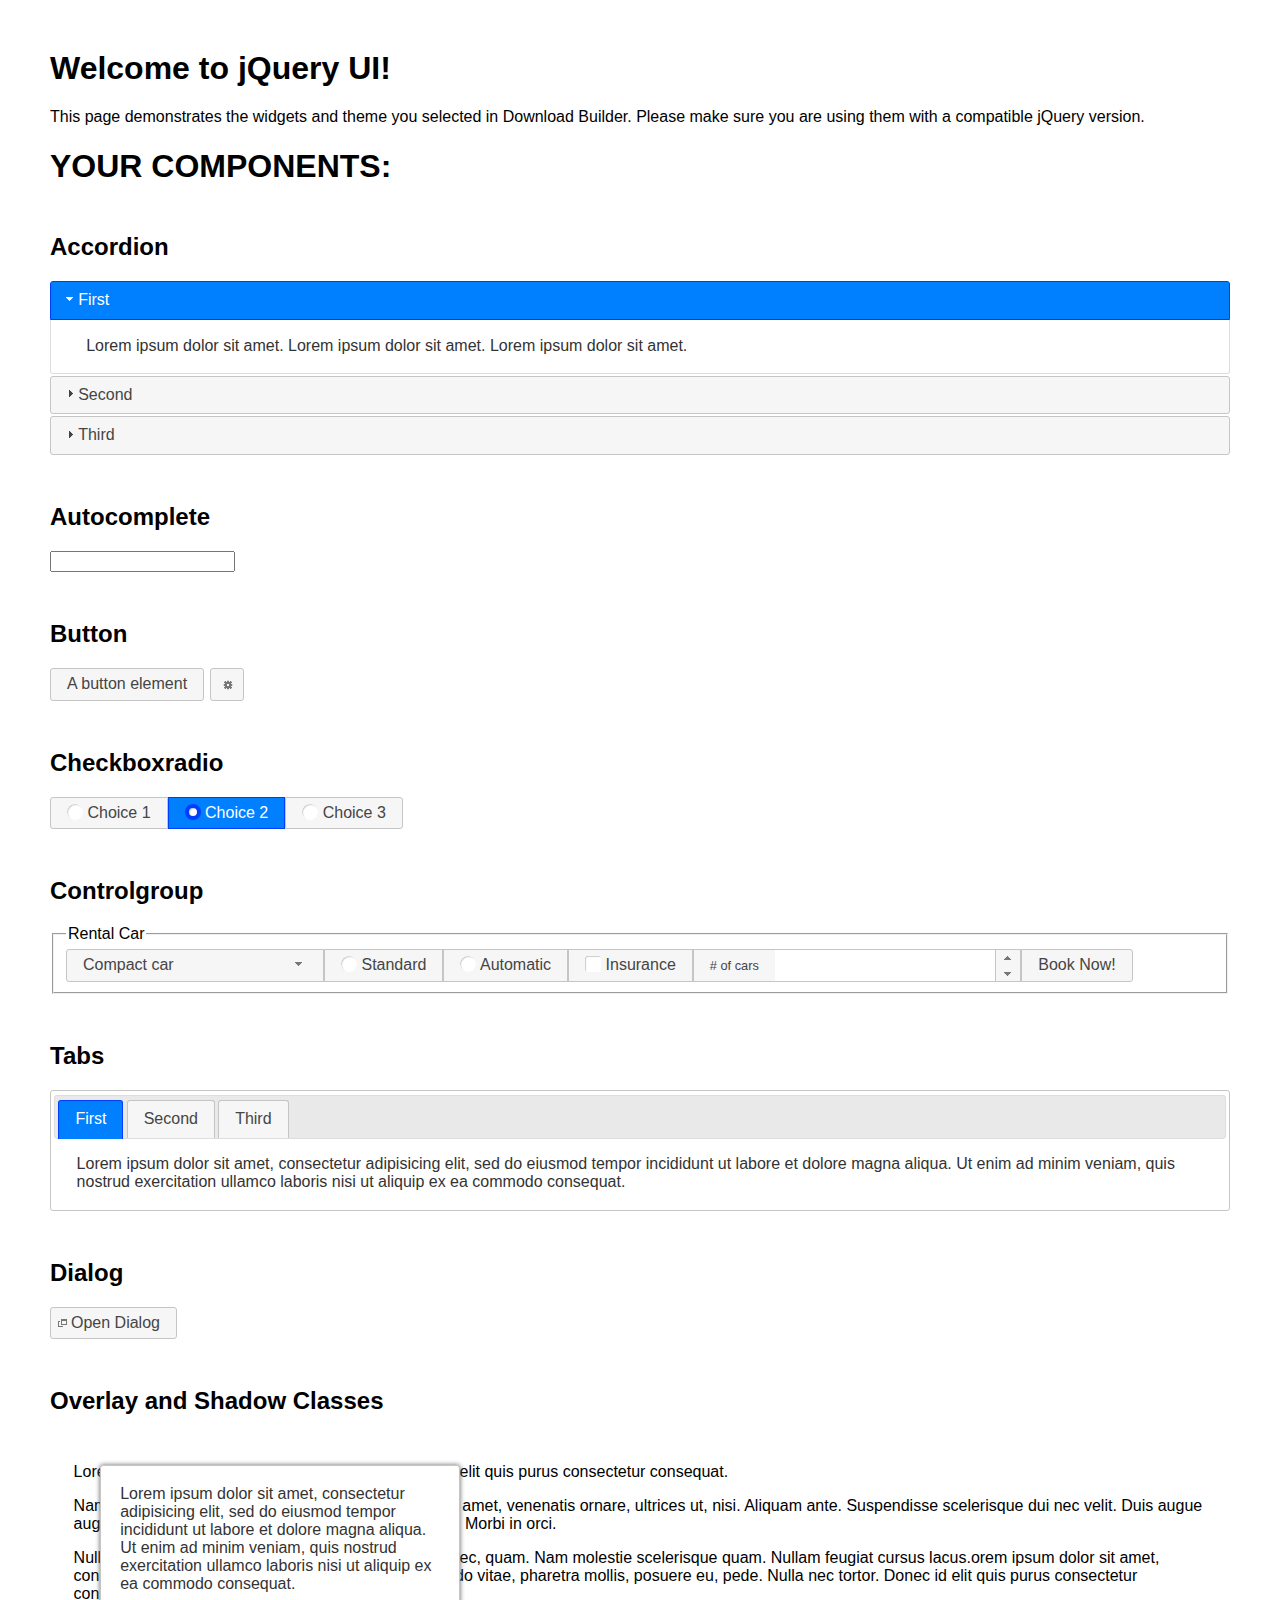
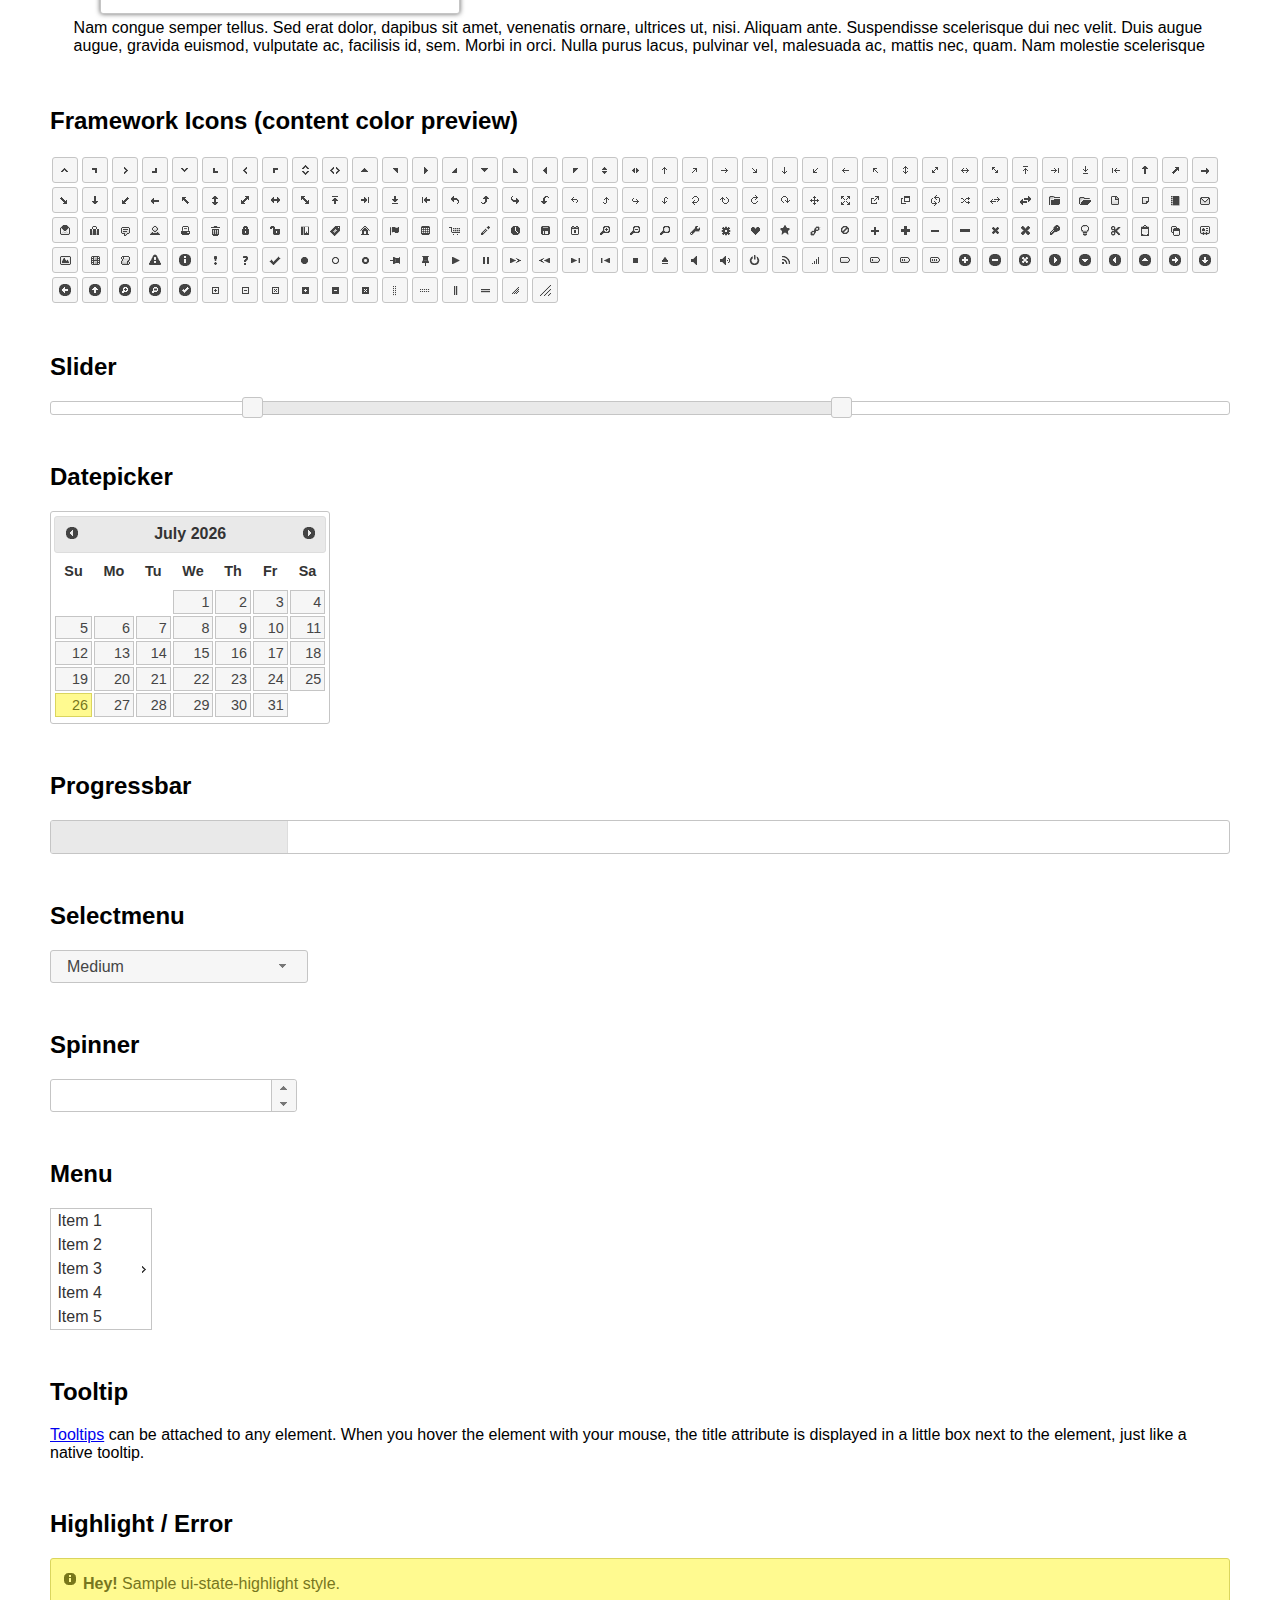
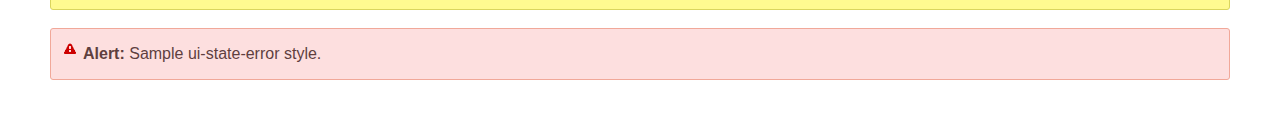
<file: static/vendor/jqueryui/index.html>
<!doctype html>
<html lang="us">
<head>
	<meta charset="utf-8">
	<title>jQuery UI Example Page</title>
	<link href="jquery-ui.css" rel="stylesheet">
	<style>
	body{
		font-family: "Trebuchet MS", sans-serif;
		margin: 50px;
	}
	.demoHeaders {
		margin-top: 2em;
	}
	#dialog-link {
		padding: .4em 1em .4em 20px;
		text-decoration: none;
		position: relative;
	}
	#dialog-link span.ui-icon {
		margin: 0 5px 0 0;
		position: absolute;
		left: .2em;
		top: 50%;
		margin-top: -8px;
	}
	#icons {
		margin: 0;
		padding: 0;
	}
	#icons li {
		margin: 2px;
		position: relative;
		padding: 4px 0;
		cursor: pointer;
		float: left;
		list-style: none;
	}
	#icons span.ui-icon {
		float: left;
		margin: 0 4px;
	}
	.fakewindowcontain .ui-widget-overlay {
		position: absolute;
	}
	select {
		width: 200px;
	}
	</style>
</head>
<body>

<h1>Welcome to jQuery UI!</h1>

<div class="ui-widget">
	<p>This page demonstrates the widgets and theme you selected in Download Builder. Please make sure you are using them with a compatible jQuery version.</p>
</div>

<h1>YOUR COMPONENTS:</h1>


<!-- Accordion -->
<h2 class="demoHeaders">Accordion</h2>
<div id="accordion">
	<h3>First</h3>
	<div>Lorem ipsum dolor sit amet. Lorem ipsum dolor sit amet. Lorem ipsum dolor sit amet.</div>
	<h3>Second</h3>
	<div>Phasellus mattis tincidunt nibh.</div>
	<h3>Third</h3>
	<div>Nam dui erat, auctor a, dignissim quis.</div>
</div>



<!-- Autocomplete -->
<h2 class="demoHeaders">Autocomplete</h2>
<div>
	<input id="autocomplete" title="type &quot;a&quot;">
</div>



<!-- Button -->
<h2 class="demoHeaders">Button</h2>
<button id="button">A button element</button>
<button id="button-icon">An icon-only button</button>



<!-- Checkboxradio -->
<h2 class="demoHeaders">Checkboxradio</h2>
<form style="margin-top: 1em;">
	<div id="radioset">
		<input type="radio" id="radio1" name="radio"><label for="radio1">Choice 1</label>
		<input type="radio" id="radio2" name="radio" checked="checked"><label for="radio2">Choice 2</label>
		<input type="radio" id="radio3" name="radio"><label for="radio3">Choice 3</label>
	</div>
</form>



<!-- Controlgroup -->
<h2 class="demoHeaders">Controlgroup</h2>
<fieldset>
	<legend>Rental Car</legend>
	<div id="controlgroup">
		<select id="car-type">
			<option>Compact car</option>
			<option>Midsize car</option>
			<option>Full size car</option>
			<option>SUV</option>
			<option>Luxury</option>
			<option>Truck</option>
			<option>Van</option>
		</select>
		<label for="transmission-standard">Standard</label>
		<input type="radio" name="transmission" id="transmission-standard">
		<label for="transmission-automatic">Automatic</label>
		<input type="radio" name="transmission" id="transmission-automatic">
		<label for="insurance">Insurance</label>
		<input type="checkbox" name="insurance" id="insurance">
		<label for="horizontal-spinner" class="ui-controlgroup-label"># of cars</label>
		<input id="horizontal-spinner" class="ui-spinner-input">
		<button>Book Now!</button>
	</div>
</fieldset>



<!-- Tabs -->
<h2 class="demoHeaders">Tabs</h2>
<div id="tabs">
	<ul>
		<li><a href="#tabs-1">First</a></li>
		<li><a href="#tabs-2">Second</a></li>
		<li><a href="#tabs-3">Third</a></li>
	</ul>
	<div id="tabs-1">Lorem ipsum dolor sit amet, consectetur adipisicing elit, sed do eiusmod tempor incididunt ut labore et dolore magna aliqua. Ut enim ad minim veniam, quis nostrud exercitation ullamco laboris nisi ut aliquip ex ea commodo consequat.</div>
	<div id="tabs-2">Phasellus mattis tincidunt nibh. Cras orci urna, blandit id, pretium vel, aliquet ornare, felis. Maecenas scelerisque sem non nisl. Fusce sed lorem in enim dictum bibendum.</div>
	<div id="tabs-3">Nam dui erat, auctor a, dignissim quis, sollicitudin eu, felis. Pellentesque nisi urna, interdum eget, sagittis et, consequat vestibulum, lacus. Mauris porttitor ullamcorper augue.</div>
</div>



<h2 class="demoHeaders">Dialog</h2>
<p>
	<button id="dialog-link" class="ui-button ui-corner-all ui-widget">
		<span class="ui-icon ui-icon-newwin"></span>Open Dialog
	</button>
</p>

<h2 class="demoHeaders">Overlay and Shadow Classes</h2>
<div style="position: relative; width: 96%; height: 200px; padding:1% 2%; overflow:hidden;" class="fakewindowcontain">
	<p>Lorem ipsum dolor sit amet,  Nulla nec tortor. Donec id elit quis purus consectetur consequat. </p><p>Nam congue semper tellus. Sed erat dolor, dapibus sit amet, venenatis ornare, ultrices ut, nisi. Aliquam ante. Suspendisse scelerisque dui nec velit. Duis augue augue, gravida euismod, vulputate ac, facilisis id, sem. Morbi in orci. </p><p>Nulla purus lacus, pulvinar vel, malesuada ac, mattis nec, quam. Nam molestie scelerisque quam. Nullam feugiat cursus lacus.orem ipsum dolor sit amet, consectetur adipiscing elit. Donec libero risus, commodo vitae, pharetra mollis, posuere eu, pede. Nulla nec tortor. Donec id elit quis purus consectetur consequat. </p><p>Nam congue semper tellus. Sed erat dolor, dapibus sit amet, venenatis ornare, ultrices ut, nisi. Aliquam ante. Suspendisse scelerisque dui nec velit. Duis augue augue, gravida euismod, vulputate ac, facilisis id, sem. Morbi in orci. Nulla purus lacus, pulvinar vel, malesuada ac, mattis nec, quam. Nam molestie scelerisque quam. </p><p>Nullam feugiat cursus lacus.orem ipsum dolor sit amet, consectetur adipiscing elit. Donec libero risus, commodo vitae, pharetra mollis, posuere eu, pede. Nulla nec tortor. Donec id elit quis purus consectetur consequat. Nam congue semper tellus. Sed erat dolor, dapibus sit amet, venenatis ornare, ultrices ut, nisi. Aliquam ante. </p><p>Suspendisse scelerisque dui nec velit. Duis augue augue, gravida euismod, vulputate ac, facilisis id, sem. Morbi in orci. Nulla purus lacus, pulvinar vel, malesuada ac, mattis nec, quam. Nam molestie scelerisque quam. Nullam feugiat cursus lacus.orem ipsum dolor sit amet, consectetur adipiscing elit. Donec libero risus, commodo vitae, pharetra mollis, posuere eu, pede. Nulla nec tortor. Donec id elit quis purus consectetur consequat. Nam congue semper tellus. Sed erat dolor, dapibus sit amet, venenatis ornare, ultrices ut, nisi. </p>

	<!-- ui-dialog -->
	<div class="ui-widget-overlay ui-front"></div>
	<div style="position: absolute; width: 320px; left: 50px; top: 30px; padding: 1.2em" class="ui-widget ui-front ui-widget-content ui-corner-all ui-widget-shadow">
		Lorem ipsum dolor sit amet, consectetur adipisicing elit, sed do eiusmod tempor incididunt ut labore et dolore magna aliqua. Ut enim ad minim veniam, quis nostrud exercitation ullamco laboris nisi ut aliquip ex ea commodo consequat.
	</div>

</div>

<!-- ui-dialog -->
<div id="dialog" title="Dialog Title">
	<p>Lorem ipsum dolor sit amet, consectetur adipisicing elit, sed do eiusmod tempor incididunt ut labore et dolore magna aliqua. Ut enim ad minim veniam, quis nostrud exercitation ullamco laboris nisi ut aliquip ex ea commodo consequat.</p>
</div>



<h2 class="demoHeaders">Framework Icons (content color preview)</h2>
<ul id="icons" class="ui-widget ui-helper-clearfix">
	<li class="ui-state-default ui-corner-all" title=".ui-icon-caret-1-n"><span class="ui-icon ui-icon-caret-1-n"></span></li>
	<li class="ui-state-default ui-corner-all" title=".ui-icon-caret-1-ne"><span class="ui-icon ui-icon-caret-1-ne"></span></li>
	<li class="ui-state-default ui-corner-all" title=".ui-icon-caret-1-e"><span class="ui-icon ui-icon-caret-1-e"></span></li>
	<li class="ui-state-default ui-corner-all" title=".ui-icon-caret-1-se"><span class="ui-icon ui-icon-caret-1-se"></span></li>
	<li class="ui-state-default ui-corner-all" title=".ui-icon-caret-1-s"><span class="ui-icon ui-icon-caret-1-s"></span></li>
	<li class="ui-state-default ui-corner-all" title=".ui-icon-caret-1-sw"><span class="ui-icon ui-icon-caret-1-sw"></span></li>
	<li class="ui-state-default ui-corner-all" title=".ui-icon-caret-1-w"><span class="ui-icon ui-icon-caret-1-w"></span></li>
	<li class="ui-state-default ui-corner-all" title=".ui-icon-caret-1-nw"><span class="ui-icon ui-icon-caret-1-nw"></span></li>
	<li class="ui-state-default ui-corner-all" title=".ui-icon-caret-2-n-s"><span class="ui-icon ui-icon-caret-2-n-s"></span></li>
	<li class="ui-state-default ui-corner-all" title=".ui-icon-caret-2-e-w"><span class="ui-icon ui-icon-caret-2-e-w"></span></li>
	<li class="ui-state-default ui-corner-all" title=".ui-icon-triangle-1-n"><span class="ui-icon ui-icon-triangle-1-n"></span></li>
	<li class="ui-state-default ui-corner-all" title=".ui-icon-triangle-1-ne"><span class="ui-icon ui-icon-triangle-1-ne"></span></li>
	<li class="ui-state-default ui-corner-all" title=".ui-icon-triangle-1-e"><span class="ui-icon ui-icon-triangle-1-e"></span></li>
	<li class="ui-state-default ui-corner-all" title=".ui-icon-triangle-1-se"><span class="ui-icon ui-icon-triangle-1-se"></span></li>
	<li class="ui-state-default ui-corner-all" title=".ui-icon-triangle-1-s"><span class="ui-icon ui-icon-triangle-1-s"></span></li>
	<li class="ui-state-default ui-corner-all" title=".ui-icon-triangle-1-sw"><span class="ui-icon ui-icon-triangle-1-sw"></span></li>
	<li class="ui-state-default ui-corner-all" title=".ui-icon-triangle-1-w"><span class="ui-icon ui-icon-triangle-1-w"></span></li>
	<li class="ui-state-default ui-corner-all" title=".ui-icon-triangle-1-nw"><span class="ui-icon ui-icon-triangle-1-nw"></span></li>
	<li class="ui-state-default ui-corner-all" title=".ui-icon-triangle-2-n-s"><span class="ui-icon ui-icon-triangle-2-n-s"></span></li>
	<li class="ui-state-default ui-corner-all" title=".ui-icon-triangle-2-e-w"><span class="ui-icon ui-icon-triangle-2-e-w"></span></li>
	<li class="ui-state-default ui-corner-all" title=".ui-icon-arrow-1-n"><span class="ui-icon ui-icon-arrow-1-n"></span></li>
	<li class="ui-state-default ui-corner-all" title=".ui-icon-arrow-1-ne"><span class="ui-icon ui-icon-arrow-1-ne"></span></li>
	<li class="ui-state-default ui-corner-all" title=".ui-icon-arrow-1-e"><span class="ui-icon ui-icon-arrow-1-e"></span></li>
	<li class="ui-state-default ui-corner-all" title=".ui-icon-arrow-1-se"><span class="ui-icon ui-icon-arrow-1-se"></span></li>
	<li class="ui-state-default ui-corner-all" title=".ui-icon-arrow-1-s"><span class="ui-icon ui-icon-arrow-1-s"></span></li>
	<li class="ui-state-default ui-corner-all" title=".ui-icon-arrow-1-sw"><span class="ui-icon ui-icon-arrow-1-sw"></span></li>
	<li class="ui-state-default ui-corner-all" title=".ui-icon-arrow-1-w"><span class="ui-icon ui-icon-arrow-1-w"></span></li>
	<li class="ui-state-default ui-corner-all" title=".ui-icon-arrow-1-nw"><span class="ui-icon ui-icon-arrow-1-nw"></span></li>
	<li class="ui-state-default ui-corner-all" title=".ui-icon-arrow-2-n-s"><span class="ui-icon ui-icon-arrow-2-n-s"></span></li>
	<li class="ui-state-default ui-corner-all" title=".ui-icon-arrow-2-ne-sw"><span class="ui-icon ui-icon-arrow-2-ne-sw"></span></li>
	<li class="ui-state-default ui-corner-all" title=".ui-icon-arrow-2-e-w"><span class="ui-icon ui-icon-arrow-2-e-w"></span></li>
	<li class="ui-state-default ui-corner-all" title=".ui-icon-arrow-2-se-nw"><span class="ui-icon ui-icon-arrow-2-se-nw"></span></li>
	<li class="ui-state-default ui-corner-all" title=".ui-icon-arrowstop-1-n"><span class="ui-icon ui-icon-arrowstop-1-n"></span></li>
	<li class="ui-state-default ui-corner-all" title=".ui-icon-arrowstop-1-e"><span class="ui-icon ui-icon-arrowstop-1-e"></span></li>
	<li class="ui-state-default ui-corner-all" title=".ui-icon-arrowstop-1-s"><span class="ui-icon ui-icon-arrowstop-1-s"></span></li>
	<li class="ui-state-default ui-corner-all" title=".ui-icon-arrowstop-1-w"><span class="ui-icon ui-icon-arrowstop-1-w"></span></li>
	<li class="ui-state-default ui-corner-all" title=".ui-icon-arrowthick-1-n"><span class="ui-icon ui-icon-arrowthick-1-n"></span></li>
	<li class="ui-state-default ui-corner-all" title=".ui-icon-arrowthick-1-ne"><span class="ui-icon ui-icon-arrowthick-1-ne"></span></li>
	<li class="ui-state-default ui-corner-all" title=".ui-icon-arrowthick-1-e"><span class="ui-icon ui-icon-arrowthick-1-e"></span></li>
	<li class="ui-state-default ui-corner-all" title=".ui-icon-arrowthick-1-se"><span class="ui-icon ui-icon-arrowthick-1-se"></span></li>
	<li class="ui-state-default ui-corner-all" title=".ui-icon-arrowthick-1-s"><span class="ui-icon ui-icon-arrowthick-1-s"></span></li>
	<li class="ui-state-default ui-corner-all" title=".ui-icon-arrowthick-1-sw"><span class="ui-icon ui-icon-arrowthick-1-sw"></span></li>
	<li class="ui-state-default ui-corner-all" title=".ui-icon-arrowthick-1-w"><span class="ui-icon ui-icon-arrowthick-1-w"></span></li>
	<li class="ui-state-default ui-corner-all" title=".ui-icon-arrowthick-1-nw"><span class="ui-icon ui-icon-arrowthick-1-nw"></span></li>
	<li class="ui-state-default ui-corner-all" title=".ui-icon-arrowthick-2-n-s"><span class="ui-icon ui-icon-arrowthick-2-n-s"></span></li>
	<li class="ui-state-default ui-corner-all" title=".ui-icon-arrowthick-2-ne-sw"><span class="ui-icon ui-icon-arrowthick-2-ne-sw"></span></li>
	<li class="ui-state-default ui-corner-all" title=".ui-icon-arrowthick-2-e-w"><span class="ui-icon ui-icon-arrowthick-2-e-w"></span></li>
	<li class="ui-state-default ui-corner-all" title=".ui-icon-arrowthick-2-se-nw"><span class="ui-icon ui-icon-arrowthick-2-se-nw"></span></li>
	<li class="ui-state-default ui-corner-all" title=".ui-icon-arrowthickstop-1-n"><span class="ui-icon ui-icon-arrowthickstop-1-n"></span></li>
	<li class="ui-state-default ui-corner-all" title=".ui-icon-arrowthickstop-1-e"><span class="ui-icon ui-icon-arrowthickstop-1-e"></span></li>
	<li class="ui-state-default ui-corner-all" title=".ui-icon-arrowthickstop-1-s"><span class="ui-icon ui-icon-arrowthickstop-1-s"></span></li>
	<li class="ui-state-default ui-corner-all" title=".ui-icon-arrowthickstop-1-w"><span class="ui-icon ui-icon-arrowthickstop-1-w"></span></li>
	<li class="ui-state-default ui-corner-all" title=".ui-icon-arrowreturnthick-1-w"><span class="ui-icon ui-icon-arrowreturnthick-1-w"></span></li>
	<li class="ui-state-default ui-corner-all" title=".ui-icon-arrowreturnthick-1-n"><span class="ui-icon ui-icon-arrowreturnthick-1-n"></span></li>
	<li class="ui-state-default ui-corner-all" title=".ui-icon-arrowreturnthick-1-e"><span class="ui-icon ui-icon-arrowreturnthick-1-e"></span></li>
	<li class="ui-state-default ui-corner-all" title=".ui-icon-arrowreturnthick-1-s"><span class="ui-icon ui-icon-arrowreturnthick-1-s"></span></li>
	<li class="ui-state-default ui-corner-all" title=".ui-icon-arrowreturn-1-w"><span class="ui-icon ui-icon-arrowreturn-1-w"></span></li>
	<li class="ui-state-default ui-corner-all" title=".ui-icon-arrowreturn-1-n"><span class="ui-icon ui-icon-arrowreturn-1-n"></span></li>
	<li class="ui-state-default ui-corner-all" title=".ui-icon-arrowreturn-1-e"><span class="ui-icon ui-icon-arrowreturn-1-e"></span></li>
	<li class="ui-state-default ui-corner-all" title=".ui-icon-arrowreturn-1-s"><span class="ui-icon ui-icon-arrowreturn-1-s"></span></li>
	<li class="ui-state-default ui-corner-all" title=".ui-icon-arrowrefresh-1-w"><span class="ui-icon ui-icon-arrowrefresh-1-w"></span></li>
	<li class="ui-state-default ui-corner-all" title=".ui-icon-arrowrefresh-1-n"><span class="ui-icon ui-icon-arrowrefresh-1-n"></span></li>
	<li class="ui-state-default ui-corner-all" title=".ui-icon-arrowrefresh-1-e"><span class="ui-icon ui-icon-arrowrefresh-1-e"></span></li>
	<li class="ui-state-default ui-corner-all" title=".ui-icon-arrowrefresh-1-s"><span class="ui-icon ui-icon-arrowrefresh-1-s"></span></li>
	<li class="ui-state-default ui-corner-all" title=".ui-icon-arrow-4"><span class="ui-icon ui-icon-arrow-4"></span></li>
	<li class="ui-state-default ui-corner-all" title=".ui-icon-arrow-4-diag"><span class="ui-icon ui-icon-arrow-4-diag"></span></li>
	<li class="ui-state-default ui-corner-all" title=".ui-icon-extlink"><span class="ui-icon ui-icon-extlink"></span></li>
	<li class="ui-state-default ui-corner-all" title=".ui-icon-newwin"><span class="ui-icon ui-icon-newwin"></span></li>
	<li class="ui-state-default ui-corner-all" title=".ui-icon-refresh"><span class="ui-icon ui-icon-refresh"></span></li>
	<li class="ui-state-default ui-corner-all" title=".ui-icon-shuffle"><span class="ui-icon ui-icon-shuffle"></span></li>
	<li class="ui-state-default ui-corner-all" title=".ui-icon-transfer-e-w"><span class="ui-icon ui-icon-transfer-e-w"></span></li>
	<li class="ui-state-default ui-corner-all" title=".ui-icon-transferthick-e-w"><span class="ui-icon ui-icon-transferthick-e-w"></span></li>
	<li class="ui-state-default ui-corner-all" title=".ui-icon-folder-collapsed"><span class="ui-icon ui-icon-folder-collapsed"></span></li>
	<li class="ui-state-default ui-corner-all" title=".ui-icon-folder-open"><span class="ui-icon ui-icon-folder-open"></span></li>
	<li class="ui-state-default ui-corner-all" title=".ui-icon-document"><span class="ui-icon ui-icon-document"></span></li>
	<li class="ui-state-default ui-corner-all" title=".ui-icon-document-b"><span class="ui-icon ui-icon-document-b"></span></li>
	<li class="ui-state-default ui-corner-all" title=".ui-icon-note"><span class="ui-icon ui-icon-note"></span></li>
	<li class="ui-state-default ui-corner-all" title=".ui-icon-mail-closed"><span class="ui-icon ui-icon-mail-closed"></span></li>
	<li class="ui-state-default ui-corner-all" title=".ui-icon-mail-open"><span class="ui-icon ui-icon-mail-open"></span></li>
	<li class="ui-state-default ui-corner-all" title=".ui-icon-suitcase"><span class="ui-icon ui-icon-suitcase"></span></li>
	<li class="ui-state-default ui-corner-all" title=".ui-icon-comment"><span class="ui-icon ui-icon-comment"></span></li>
	<li class="ui-state-default ui-corner-all" title=".ui-icon-person"><span class="ui-icon ui-icon-person"></span></li>
	<li class="ui-state-default ui-corner-all" title=".ui-icon-print"><span class="ui-icon ui-icon-print"></span></li>
	<li class="ui-state-default ui-corner-all" title=".ui-icon-trash"><span class="ui-icon ui-icon-trash"></span></li>
	<li class="ui-state-default ui-corner-all" title=".ui-icon-locked"><span class="ui-icon ui-icon-locked"></span></li>
	<li class="ui-state-default ui-corner-all" title=".ui-icon-unlocked"><span class="ui-icon ui-icon-unlocked"></span></li>
	<li class="ui-state-default ui-corner-all" title=".ui-icon-bookmark"><span class="ui-icon ui-icon-bookmark"></span></li>
	<li class="ui-state-default ui-corner-all" title=".ui-icon-tag"><span class="ui-icon ui-icon-tag"></span></li>
	<li class="ui-state-default ui-corner-all" title=".ui-icon-home"><span class="ui-icon ui-icon-home"></span></li>
	<li class="ui-state-default ui-corner-all" title=".ui-icon-flag"><span class="ui-icon ui-icon-flag"></span></li>
	<li class="ui-state-default ui-corner-all" title=".ui-icon-calculator"><span class="ui-icon ui-icon-calculator"></span></li>
	<li class="ui-state-default ui-corner-all" title=".ui-icon-cart"><span class="ui-icon ui-icon-cart"></span></li>
	<li class="ui-state-default ui-corner-all" title=".ui-icon-pencil"><span class="ui-icon ui-icon-pencil"></span></li>
	<li class="ui-state-default ui-corner-all" title=".ui-icon-clock"><span class="ui-icon ui-icon-clock"></span></li>
	<li class="ui-state-default ui-corner-all" title=".ui-icon-disk"><span class="ui-icon ui-icon-disk"></span></li>
	<li class="ui-state-default ui-corner-all" title=".ui-icon-calendar"><span class="ui-icon ui-icon-calendar"></span></li>
	<li class="ui-state-default ui-corner-all" title=".ui-icon-zoomin"><span class="ui-icon ui-icon-zoomin"></span></li>
	<li class="ui-state-default ui-corner-all" title=".ui-icon-zoomout"><span class="ui-icon ui-icon-zoomout"></span></li>
	<li class="ui-state-default ui-corner-all" title=".ui-icon-search"><span class="ui-icon ui-icon-search"></span></li>
	<li class="ui-state-default ui-corner-all" title=".ui-icon-wrench"><span class="ui-icon ui-icon-wrench"></span></li>
	<li class="ui-state-default ui-corner-all" title=".ui-icon-gear"><span class="ui-icon ui-icon-gear"></span></li>
	<li class="ui-state-default ui-corner-all" title=".ui-icon-heart"><span class="ui-icon ui-icon-heart"></span></li>
	<li class="ui-state-default ui-corner-all" title=".ui-icon-star"><span class="ui-icon ui-icon-star"></span></li>
	<li class="ui-state-default ui-corner-all" title=".ui-icon-link"><span class="ui-icon ui-icon-link"></span></li>
	<li class="ui-state-default ui-corner-all" title=".ui-icon-cancel"><span class="ui-icon ui-icon-cancel"></span></li>
	<li class="ui-state-default ui-corner-all" title=".ui-icon-plus"><span class="ui-icon ui-icon-plus"></span></li>
	<li class="ui-state-default ui-corner-all" title=".ui-icon-plusthick"><span class="ui-icon ui-icon-plusthick"></span></li>
	<li class="ui-state-default ui-corner-all" title=".ui-icon-minus"><span class="ui-icon ui-icon-minus"></span></li>
	<li class="ui-state-default ui-corner-all" title=".ui-icon-minusthick"><span class="ui-icon ui-icon-minusthick"></span></li>
	<li class="ui-state-default ui-corner-all" title=".ui-icon-close"><span class="ui-icon ui-icon-close"></span></li>
	<li class="ui-state-default ui-corner-all" title=".ui-icon-closethick"><span class="ui-icon ui-icon-closethick"></span></li>
	<li class="ui-state-default ui-corner-all" title=".ui-icon-key"><span class="ui-icon ui-icon-key"></span></li>
	<li class="ui-state-default ui-corner-all" title=".ui-icon-lightbulb"><span class="ui-icon ui-icon-lightbulb"></span></li>
	<li class="ui-state-default ui-corner-all" title=".ui-icon-scissors"><span class="ui-icon ui-icon-scissors"></span></li>
	<li class="ui-state-default ui-corner-all" title=".ui-icon-clipboard"><span class="ui-icon ui-icon-clipboard"></span></li>
	<li class="ui-state-default ui-corner-all" title=".ui-icon-copy"><span class="ui-icon ui-icon-copy"></span></li>
	<li class="ui-state-default ui-corner-all" title=".ui-icon-contact"><span class="ui-icon ui-icon-contact"></span></li>
	<li class="ui-state-default ui-corner-all" title=".ui-icon-image"><span class="ui-icon ui-icon-image"></span></li>
	<li class="ui-state-default ui-corner-all" title=".ui-icon-video"><span class="ui-icon ui-icon-video"></span></li>
	<li class="ui-state-default ui-corner-all" title=".ui-icon-script"><span class="ui-icon ui-icon-script"></span></li>
	<li class="ui-state-default ui-corner-all" title=".ui-icon-alert"><span class="ui-icon ui-icon-alert"></span></li>
	<li class="ui-state-default ui-corner-all" title=".ui-icon-info"><span class="ui-icon ui-icon-info"></span></li>
	<li class="ui-state-default ui-corner-all" title=".ui-icon-notice"><span class="ui-icon ui-icon-notice"></span></li>
	<li class="ui-state-default ui-corner-all" title=".ui-icon-help"><span class="ui-icon ui-icon-help"></span></li>
	<li class="ui-state-default ui-corner-all" title=".ui-icon-check"><span class="ui-icon ui-icon-check"></span></li>
	<li class="ui-state-default ui-corner-all" title=".ui-icon-bullet"><span class="ui-icon ui-icon-bullet"></span></li>
	<li class="ui-state-default ui-corner-all" title=".ui-icon-radio-off"><span class="ui-icon ui-icon-radio-off"></span></li>
	<li class="ui-state-default ui-corner-all" title=".ui-icon-radio-on"><span class="ui-icon ui-icon-radio-on"></span></li>
	<li class="ui-state-default ui-corner-all" title=".ui-icon-pin-w"><span class="ui-icon ui-icon-pin-w"></span></li>
	<li class="ui-state-default ui-corner-all" title=".ui-icon-pin-s"><span class="ui-icon ui-icon-pin-s"></span></li>
	<li class="ui-state-default ui-corner-all" title=".ui-icon-play"><span class="ui-icon ui-icon-play"></span></li>
	<li class="ui-state-default ui-corner-all" title=".ui-icon-pause"><span class="ui-icon ui-icon-pause"></span></li>
	<li class="ui-state-default ui-corner-all" title=".ui-icon-seek-next"><span class="ui-icon ui-icon-seek-next"></span></li>
	<li class="ui-state-default ui-corner-all" title=".ui-icon-seek-prev"><span class="ui-icon ui-icon-seek-prev"></span></li>
	<li class="ui-state-default ui-corner-all" title=".ui-icon-seek-end"><span class="ui-icon ui-icon-seek-end"></span></li>
	<li class="ui-state-default ui-corner-all" title=".ui-icon-seek-first"><span class="ui-icon ui-icon-seek-first"></span></li>
	<li class="ui-state-default ui-corner-all" title=".ui-icon-stop"><span class="ui-icon ui-icon-stop"></span></li>
	<li class="ui-state-default ui-corner-all" title=".ui-icon-eject"><span class="ui-icon ui-icon-eject"></span></li>
	<li class="ui-state-default ui-corner-all" title=".ui-icon-volume-off"><span class="ui-icon ui-icon-volume-off"></span></li>
	<li class="ui-state-default ui-corner-all" title=".ui-icon-volume-on"><span class="ui-icon ui-icon-volume-on"></span></li>
	<li class="ui-state-default ui-corner-all" title=".ui-icon-power"><span class="ui-icon ui-icon-power"></span></li>
	<li class="ui-state-default ui-corner-all" title=".ui-icon-signal-diag"><span class="ui-icon ui-icon-signal-diag"></span></li>
	<li class="ui-state-default ui-corner-all" title=".ui-icon-signal"><span class="ui-icon ui-icon-signal"></span></li>
	<li class="ui-state-default ui-corner-all" title=".ui-icon-battery-0"><span class="ui-icon ui-icon-battery-0"></span></li>
	<li class="ui-state-default ui-corner-all" title=".ui-icon-battery-1"><span class="ui-icon ui-icon-battery-1"></span></li>
	<li class="ui-state-default ui-corner-all" title=".ui-icon-battery-2"><span class="ui-icon ui-icon-battery-2"></span></li>
	<li class="ui-state-default ui-corner-all" title=".ui-icon-battery-3"><span class="ui-icon ui-icon-battery-3"></span></li>
	<li class="ui-state-default ui-corner-all" title=".ui-icon-circle-plus"><span class="ui-icon ui-icon-circle-plus"></span></li>
	<li class="ui-state-default ui-corner-all" title=".ui-icon-circle-minus"><span class="ui-icon ui-icon-circle-minus"></span></li>
	<li class="ui-state-default ui-corner-all" title=".ui-icon-circle-close"><span class="ui-icon ui-icon-circle-close"></span></li>
	<li class="ui-state-default ui-corner-all" title=".ui-icon-circle-triangle-e"><span class="ui-icon ui-icon-circle-triangle-e"></span></li>
	<li class="ui-state-default ui-corner-all" title=".ui-icon-circle-triangle-s"><span class="ui-icon ui-icon-circle-triangle-s"></span></li>
	<li class="ui-state-default ui-corner-all" title=".ui-icon-circle-triangle-w"><span class="ui-icon ui-icon-circle-triangle-w"></span></li>
	<li class="ui-state-default ui-corner-all" title=".ui-icon-circle-triangle-n"><span class="ui-icon ui-icon-circle-triangle-n"></span></li>
	<li class="ui-state-default ui-corner-all" title=".ui-icon-circle-arrow-e"><span class="ui-icon ui-icon-circle-arrow-e"></span></li>
	<li class="ui-state-default ui-corner-all" title=".ui-icon-circle-arrow-s"><span class="ui-icon ui-icon-circle-arrow-s"></span></li>
	<li class="ui-state-default ui-corner-all" title=".ui-icon-circle-arrow-w"><span class="ui-icon ui-icon-circle-arrow-w"></span></li>
	<li class="ui-state-default ui-corner-all" title=".ui-icon-circle-arrow-n"><span class="ui-icon ui-icon-circle-arrow-n"></span></li>
	<li class="ui-state-default ui-corner-all" title=".ui-icon-circle-zoomin"><span class="ui-icon ui-icon-circle-zoomin"></span></li>
	<li class="ui-state-default ui-corner-all" title=".ui-icon-circle-zoomout"><span class="ui-icon ui-icon-circle-zoomout"></span></li>
	<li class="ui-state-default ui-corner-all" title=".ui-icon-circle-check"><span class="ui-icon ui-icon-circle-check"></span></li>
	<li class="ui-state-default ui-corner-all" title=".ui-icon-circlesmall-plus"><span class="ui-icon ui-icon-circlesmall-plus"></span></li>
	<li class="ui-state-default ui-corner-all" title=".ui-icon-circlesmall-minus"><span class="ui-icon ui-icon-circlesmall-minus"></span></li>
	<li class="ui-state-default ui-corner-all" title=".ui-icon-circlesmall-close"><span class="ui-icon ui-icon-circlesmall-close"></span></li>
	<li class="ui-state-default ui-corner-all" title=".ui-icon-squaresmall-plus"><span class="ui-icon ui-icon-squaresmall-plus"></span></li>
	<li class="ui-state-default ui-corner-all" title=".ui-icon-squaresmall-minus"><span class="ui-icon ui-icon-squaresmall-minus"></span></li>
	<li class="ui-state-default ui-corner-all" title=".ui-icon-squaresmall-close"><span class="ui-icon ui-icon-squaresmall-close"></span></li>
	<li class="ui-state-default ui-corner-all" title=".ui-icon-grip-dotted-vertical"><span class="ui-icon ui-icon-grip-dotted-vertical"></span></li>
	<li class="ui-state-default ui-corner-all" title=".ui-icon-grip-dotted-horizontal"><span class="ui-icon ui-icon-grip-dotted-horizontal"></span></li>
	<li class="ui-state-default ui-corner-all" title=".ui-icon-grip-solid-vertical"><span class="ui-icon ui-icon-grip-solid-vertical"></span></li>
	<li class="ui-state-default ui-corner-all" title=".ui-icon-grip-solid-horizontal"><span class="ui-icon ui-icon-grip-solid-horizontal"></span></li>
	<li class="ui-state-default ui-corner-all" title=".ui-icon-gripsmall-diagonal-se"><span class="ui-icon ui-icon-gripsmall-diagonal-se"></span></li>
	<li class="ui-state-default ui-corner-all" title=".ui-icon-grip-diagonal-se"><span class="ui-icon ui-icon-grip-diagonal-se"></span></li>
</ul>


<!-- Slider -->
<h2 class="demoHeaders">Slider</h2>
<div id="slider"></div>



<!-- Datepicker -->
<h2 class="demoHeaders">Datepicker</h2>
<div id="datepicker"></div>



<!-- Progressbar -->
<h2 class="demoHeaders">Progressbar</h2>
<div id="progressbar"></div>



<!-- Progressbar -->
<h2 class="demoHeaders">Selectmenu</h2>
<select id="selectmenu">
	<option>Slower</option>
	<option>Slow</option>
	<option selected="selected">Medium</option>
	<option>Fast</option>
	<option>Faster</option>
</select>



<!-- Spinner -->
<h2 class="demoHeaders">Spinner</h2>
<input id="spinner">



<!-- Menu -->
<h2 class="demoHeaders">Menu</h2>
<ul style="width:100px;" id="menu">
	<li><div>Item 1</div></li>
	<li><div>Item 2</div></li>
	<li><div>Item 3</div>
		<ul>
			<li><div>Item 3-1</div></li>
			<li><div>Item 3-2</div></li>
			<li><div>Item 3-3</div></li>
			<li><div>Item 3-4</div></li>
			<li><div>Item 3-5</div></li>
		</ul>
	</li>
	<li><div>Item 4</div></li>
	<li><div>Item 5</div></li>
</ul>



<!-- Tooltip -->
<h2 class="demoHeaders">Tooltip</h2>
<p id="tooltip">
	<a href="#" title="That&apos;s what this widget is">Tooltips</a> can be attached to any element. When you hover
the element with your mouse, the title attribute is displayed in a little box next to the element, just like a native tooltip.
</p>


<!-- Highlight / Error -->
<h2 class="demoHeaders">Highlight / Error</h2>
<div class="ui-widget">
	<div class="ui-state-highlight ui-corner-all" style="margin-top: 20px; padding: 0 .7em;">
		<p><span class="ui-icon ui-icon-info" style="float: left; margin-right: .3em;"></span>
		<strong>Hey!</strong> Sample ui-state-highlight style.</p>
	</div>
</div>
<br>
<div class="ui-widget">
	<div class="ui-state-error ui-corner-all" style="padding: 0 .7em;">
		<p><span class="ui-icon ui-icon-alert" style="float: left; margin-right: .3em;"></span>
		<strong>Alert:</strong> Sample ui-state-error style.</p>
	</div>
</div>

<script src="external/jquery/jquery.js"></script>
<script src="jquery-ui.js"></script>
<script>

$( "#accordion" ).accordion();



var availableTags = [
	"ActionScript",
	"AppleScript",
	"Asp",
	"BASIC",
	"C",
	"C++",
	"Clojure",
	"COBOL",
	"ColdFusion",
	"Erlang",
	"Fortran",
	"Groovy",
	"Haskell",
	"Java",
	"JavaScript",
	"Lisp",
	"Perl",
	"PHP",
	"Python",
	"Ruby",
	"Scala",
	"Scheme"
];
$( "#autocomplete" ).autocomplete({
	source: availableTags
});



$( "#button" ).button();
$( "#button-icon" ).button({
	icon: "ui-icon-gear",
	showLabel: false
});



$( "#radioset" ).buttonset();



$( "#controlgroup" ).controlgroup();



$( "#tabs" ).tabs();



$( "#dialog" ).dialog({
	autoOpen: false,
	width: 400,
	buttons: [
		{
			text: "Ok",
			click: function() {
				$( this ).dialog( "close" );
			}
		},
		{
			text: "Cancel",
			click: function() {
				$( this ).dialog( "close" );
			}
		}
	]
});

// Link to open the dialog
$( "#dialog-link" ).click(function( event ) {
	$( "#dialog" ).dialog( "open" );
	event.preventDefault();
});



$( "#datepicker" ).datepicker({
	inline: true
});



$( "#slider" ).slider({
	range: true,
	values: [ 17, 67 ]
});



$( "#progressbar" ).progressbar({
	value: 20
});



$( "#spinner" ).spinner();



$( "#menu" ).menu();



$( "#tooltip" ).tooltip();



$( "#selectmenu" ).selectmenu();


// Hover states on the static widgets
$( "#dialog-link, #icons li" ).hover(
	function() {
		$( this ).addClass( "ui-state-hover" );
	},
	function() {
		$( this ).removeClass( "ui-state-hover" );
	}
);
</script>
</body>
</html>
</file>
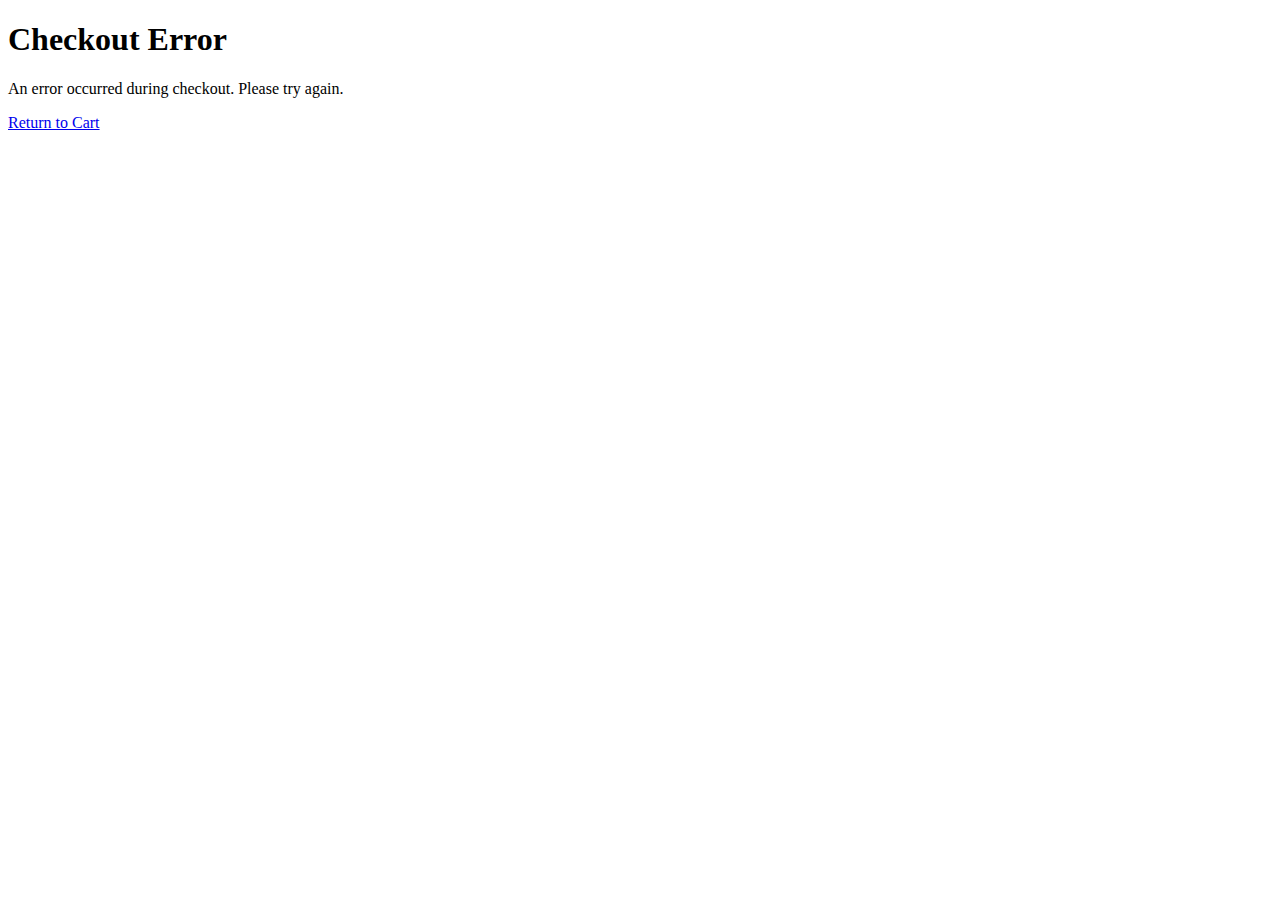
<file: templates/checkout_error.html>
<!DOCTYPE html>
<html>
<head>
    <title>Checkout Error</title>
    <!-- Facebook Meta Pixel Code -->
    <script>
    !function(f,b,e,v,n,t,s)
    {if(f.fbq)return;n=f.fbq=function(){n.callMethod?
    n.callMethod.apply(n,arguments):n.queue.push(arguments)};
    if(!f._fbq)f._fbq=n;n.push=n;n.loaded=!0;n.version='2.0';
    n.queue=[];t=b.createElement(e);t.async=!0;
    t.src=v;s=b.getElementsByTagName(e)[0];
    s.parentNode.insertBefore(t,s)}(window, document,'script',
    'https://connect.facebook.net/en_US/fbevents.js');
    fbq('init', '1370732264288445');
    fbq('track', 'PageView');
    </script>
    <noscript>
    <img height="1" width="1" style="display:none"
    src="https://www.facebook.com/tr?id=1370732264288445&ev=PageView&noscript=1"/>
    </noscript>
    <!-- End Facebook Meta Pixel Code -->
</head>
<body>
    <h1>Checkout Error</h1>
    <p>An error occurred during checkout. Please try again.</p>
    <a href="{% url 'cart' %}">Return to Cart</a>
</body>
</html>
</file>
